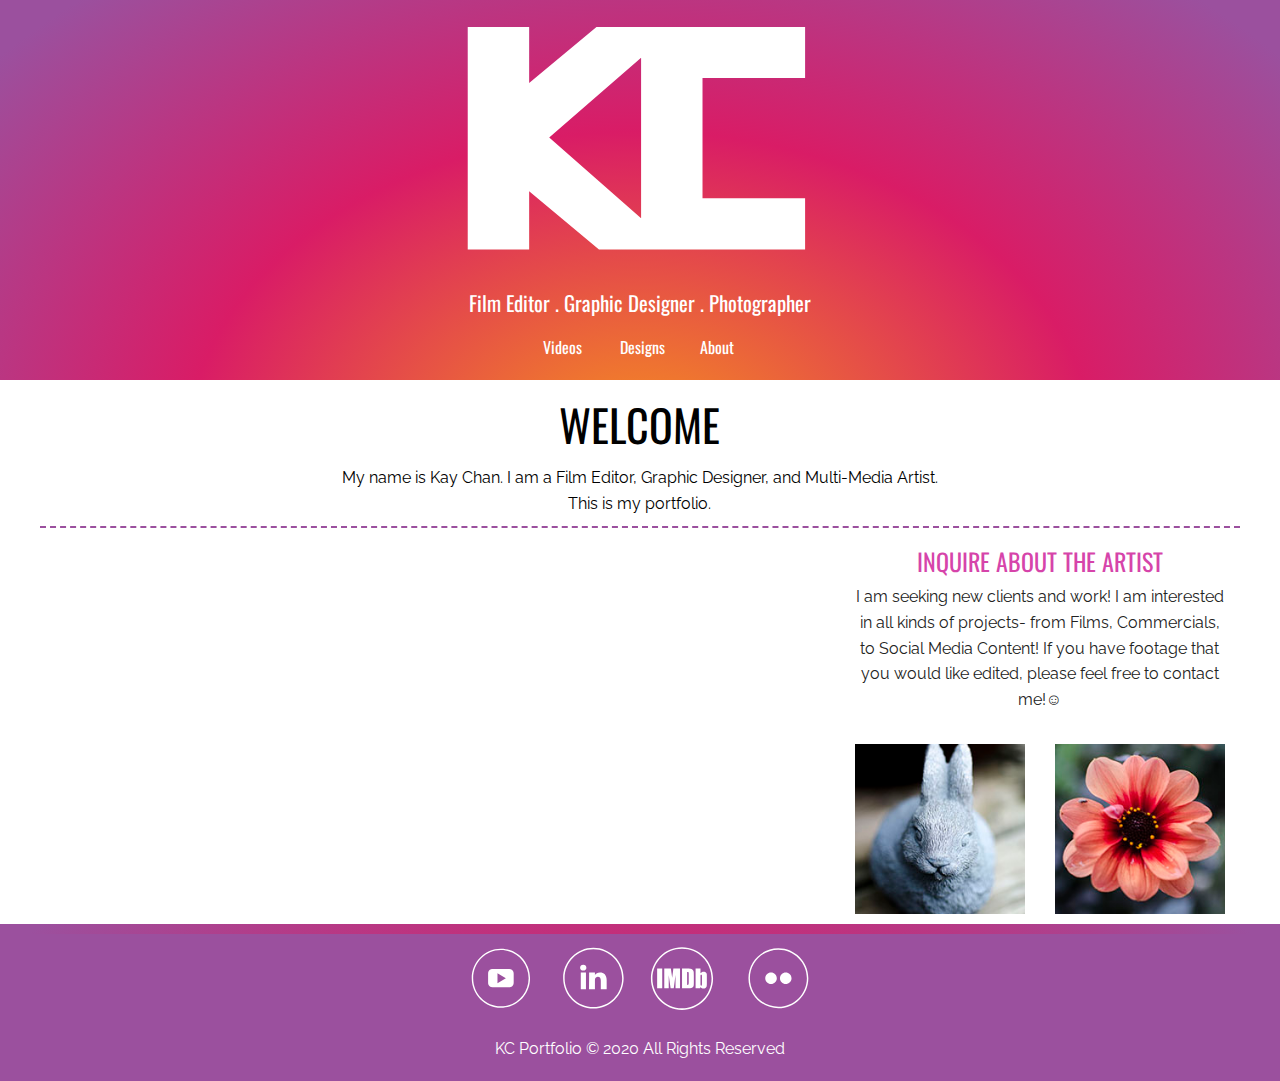
<file: index.html>
<!doctype html>
<html class="no-js" lang="en">

<head>
  <meta charset="utf-8" />
  <meta name="viewport" content="width=device-width, initial-scale=1.0" />
  <title>KC Portfolio Site</title>
  <link rel="stylesheet" href="css/normalize.css" />
  <link rel="stylesheet" href="css/foundation.css" />
  <link rel="stylesheet" href="css/app.css" />
  <link href="https://fonts.googleapis.com/css?family=Oswald|Raleway:500" rel="stylesheet">
  <link rel="icon" type="image/png" href="img/kcIcon.png" />
  <script src="js/vendor/modernizr.js"></script>
</head>

<body>
  <h1 class="hide"> Home Page KC Portfolio</h1>
  <header class="row">
    <h2 class="hide"> Main Navigation </h2>

    <section class="row">
      <div class="small-6 small-centered large-centered large-4 medium-3 medium-centered columns">
        <a href="index.html"><img src="img/KClogo.svg" /></a>
      </div>
      <div class="small-12 small-centered large-centered large-7 columns">
        <h1 class="logotitle">Film Editor . Graphic Designer . Photographer</h1>
      </div>
    </section>

    <section class="row">
      <nav id="mainNav">
        <div class="">

          <ul>
            <li class="large-4 medium-4 small-4 columns"><a href="Videos.html">Videos</a></li>
            <li class="large-4 medium-4 small-4 columns"><a href="Photos.html">Designs</a></li>
            <li class="large-4 medium-4 small-4 columns"><a href="About.html">About</a></li>
          </ul>
        </div>
      </nav>
    </section>
  </header>

  <div id="mainContent">
    <section id="titleTop" class="row">
      <h2 class="hide"> intro text </h2>
      <div class="small-12 large-10 large-centered columns">
        <h1 class="boxHelper">WELCOME</h1>
        <p class="boxHelper">
          My name is Kay Chan. I am a Film Editor, Graphic Designer, and Multi-Media Artist.<br>
          This is my portfolio.
        </p>
      </div>
    </section>


    <section class="row">
      <h2 class="hide">content</h2>
      <iframe width="720" height="370" src="https://www.youtube.com/embed/2PLbkvtObTk" frameborder="0" allowfullscreen="" class="small-12 medium-6 large-8 columns"></iframe>
      
 
      <div class="small-12 medium-6 large-4 article columns">
        <a href="About.html">
          <div id="hireButton">INQUIRE ABOUT THE ARTIST</div>
        </a>
        <p>
          I am seeking new clients and work! I am interested in all kinds of projects- from Films, Commercials, to
          Social Media Content! If you have footage that you would like edited, please feel free to contact me!☺
        </p>
      </div>

      <div class="small-6 medium-3 large-2 columns photo-space3 imgIcons">
        <img src="img/bunny_icon.jpg" alt="bunny" class="small-12 medium-12 large-12" />
      </div>

      <div class="small-6 medium-3 large-2 columns photo-space3  imgIcons">
        <img src="img/flower_icon.jpg" class="small-12 medium-12 large-12" alt="flower" />
      </div>
    </section>
  </div>

  <footer id="footerCon">
    <h2 class="hide">Footer Navigation</h2>
    <div class="row">
      <div class="large-1"></div>
      <div class="small-12 medium-12 large-4 large-centered columns">
        <ul>
          <li class="large-3 medium-3 small-3 ">
            <a href="https://www.youtube.com/channel/UCos6lPw0JvuUAyCW8totCpA">
              <img src="img/youtubeIcon.svg" alt="IG" />
            </a>
          </li>

          <li class="large-3 medium-3 small-3">
            <a href="https://ca.linkedin.com/in/kayla-chan-40875547">
              <img src="img/linkedInIcon.svg" alt="IG" />
            </a>
          </li>

          <li class="large-3 medium-3 small-3">
            <a href="http://www.imdb.com/name/nm8476306/?ref_=nv_sr_1#editor">
              <img src="img/imdbIcon.svg" alt="IG" />
            </a>
          </li>

          <li class="large-3 medium-3 small-3">
            <a href="https://www.flickr.com/photos/136514604@N05">
              <img src="img/flickrIcon.svg" alt="IG" />
            </a>
          </li>
        </ul>
      </div>
    </div>
    <div class="row">
      <div class="small-12 small-centered large-4 columns">
        <p>KC Portfolio © 2020 All Rights Reserved</p>
      </div>
    </div>
  </footer>

  <script src="js/vendor/jquery.js"></script>
  <script src="js/foundation.min.js"></script>
  <script>
    $(document).foundation();
  </script>
</body>

</html>
</file>
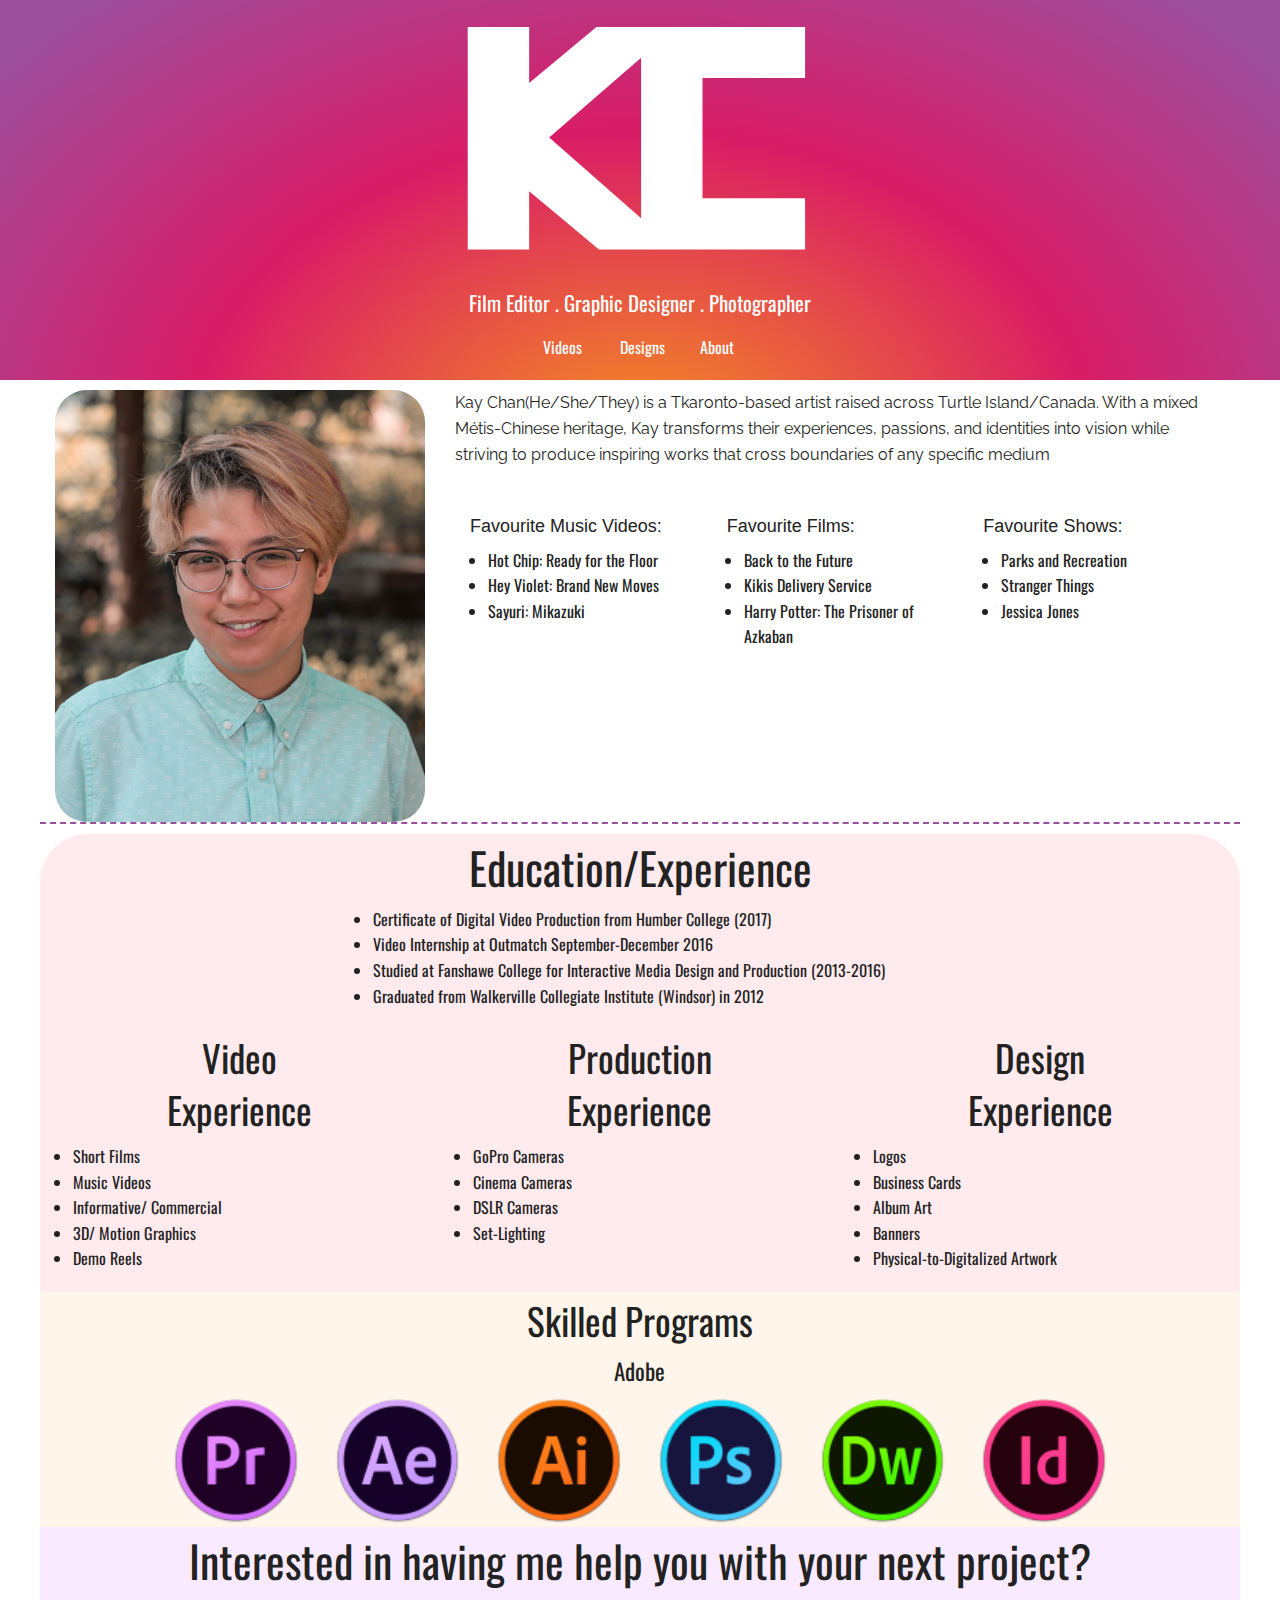
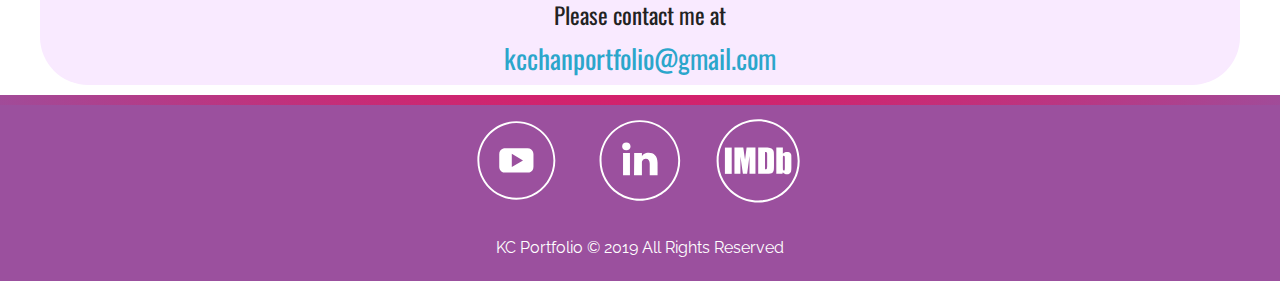
<file: About.html>
<!doctype html>
<html class="no-js" lang="en">

<head>
  <meta charset="utf-8" />
  <meta name="viewport" content="width=device-width, initial-scale=1.0" />
  <title>KC Portfolio-About Me</title>
  <link rel="stylesheet" href="css/normalize.css" />
  <link rel="stylesheet" href="css/foundation.css" />
  <link rel="stylesheet" href="css/app.css" />
  <link href="https://fonts.googleapis.com/css?family=Oswald|Raleway:500" rel="stylesheet">
  <link rel="icon" type="image/png" href="img/kcIcon.png" />

  <script src="js/vendor/modernizr.js"></script>
</head>

<body>
  <h1 class="hide">KC Portfolio About</h1>
  <header class="row">
    <h2 class="hide"> Main Navigation </h2>

    <section class="row">
      <div class="small-6 small-centered large-centered large-4 medium-3 medium-centered columns">
        <a href="index.html"><img src="img/KClogo.svg" /></a></div>
      <div class="small-12 small-centered large-centered large-7 columns">
        <h1 class="logotitle">Film Editor . Graphic Designer . Photographer</h1>
      </div>
    </section>

    <section class="row">
      <nav id="mainNav">
        <div class="">
          <ul>
            <li class="large-4 medium-4 small-4 columns"><a href="Videos.html">Videos</a></li>
            <li class="large-4 medium-4 small-4 columns"><a href="Photos.html">Designs</a></li>
            <li class="large-4 medium-4 small-4 columns"><a href="About.html">About</a></li>
          </ul>
        </div>
      </nav>
    </section>
  </header>

  <div id="mainContent">

    <section id="titleTop" class="row">
      <div class="large-4 medium-5 small-12 columns">
        <img id="titleLeft" src="img/kaypic.jpg" alt="profile pic" />
      </div>
      <div id="titleRight" class="large-8 medium-7 small-12 columns">
        <div id="bioMe">
          <p>Kay Chan(He/She/They) is a Tkaronto-based artist raised across Turtle Island/Canada.
           With a mixed Métis-Chinese heritage, Kay transforms their experiences, passions, and identities into vision while striving
             to produce inspiring works that cross boundaries of any specific medium</p>
        </div><br>
        <div class="large-4 medium-4 small-4 columns">
          <h5>Favourite Music Videos:</h5>
          <ul>
            <li> Hot Chip: Ready for the Floor</li>
            <li> Hey Violet: Brand New Moves </li>
            <li> Sayuri: Mikazuki </li>
          </ul>
        </div>
        <div class="large-4 medium-4 small-4 columns">
          <h5>Favourite Films:</h5>
          <ul>
            <li> Back to the Future </li>
            <li> Kikis Delivery Service </li>
            <li> Harry Potter: The Prisoner of Azkaban </li>
          </ul>
        </div>
        <div class="large-4 medium-4 small-4 columns">
          <h5>Favourite Shows:</h5>
          <ul>
            <li> Parks and Recreation </li>
            <li> Stranger Things </li>
            <li> Jessica Jones </li>
          </ul>
        </div>

      </div>
    </section>

    <div id="resume" class="row large-12 medium-12 small-12">
      <h1>Education/Experience </h1>

      <section id="schoolExperience" class="large-6 medium-10 small-centered small-12 large-centered columns">
        <ul>
          <li>Certificate of Digital Video Production from Humber College (2017)</li>
          <li>Video Internship at Outmatch September-December 2016 </li>
          <li>Studied at Fanshawe College for Interactive Media Design and Production (2013-2016)</li>
          <li>Graduated from Walkerville Collegiate Institute (Windsor) in 2012 </li>
        </ul>

      </section>

      <section id="vidExperience" class="columns large-4 medium-4 small-4">
        <h2>Video <br>Experience </h2>
        <ul>
          <li>Short Films</li>
          <li>Music Videos</li>
          <li>Informative/ Commercial</li>
          <li>3D/ Motion Graphics</li>
          <li>Demo Reels</li>
        </ul>
      </section>

      <section id="gearExperience" class="columns large-4 medium-4 small-4">
        <h2>Production<br> Experience </h2>
        <ul>
          <li>GoPro Cameras</li>
          <li>Cinema Cameras</li>
          <li>DSLR Cameras</li>
          <li>Set-Lighting</li>
        </ul>
      </section>

      <section id="designExperience" class="columns large-4 medium-4 small-4">
        <h2>Design<br> Experience </h2>
        <ul>
          <li>Logos</li>
          <li>Business Cards</li>
          <li>Album Art</li>
          <li>Banners</li>
          <li>Physical-to-Digitalized Artwork</li>
        </ul>
      </section>
    </div>

    <section id="myPrograms" class="row">
      <h2>Skilled Programs </h2>

      <div id="adobeList" class="large-10 medium-8 medium-centered large-centered small-12 columns">
        <h4>Adobe</h4>
        <img src="img/Adobe-Pr-icon.png" alt="premier" class="large-2 medium-4 small-4 columns" />
        <img src="img/Adobe-Ae-icon.png" alt="after effects" class="large-2 medium-4 small-4 columns" />
        <img src="img/Adobe-Ai-icon.png" alt="illustrator" class="large-2 medium-4 small-4 columns" />
        <img src="img/Adobe-Ps-icon.png" alt="photoshop" class="large-2 medium-4 small-4 columns" />
        <img src="img/Adobe-Dw-icon.png" alt="dreamweaver" class="large-2 medium-4 small-4 columns" />
        <img src="img/Adobe-Id-icon.png" alt="inDesign" class="large-2 medium-4 small-4 columns" />
        <br>
      </div>
    </section>

    <section id="plzHireMe" class="row">
      <h1>Interested in having me help you with your next project?</h1>
      <h4>Please contact me at</h4>
      <h3><a href="mailto:kcchanportfolio@gmail.com">kcchanportfolio@gmail.com</a></h3>
    </section>
  </div>

  <footer id="footerCon">
    <h2 class="hide">Footer Navigation</h2>

    <div class="row">
      <div class="large-1"></div>
      <div class="small-12 medium-12 large-4 large-centered columns">
        <ul>
          <li class="large-4 medium-4 small-4 ">
            <a href="https://www.youtube.com/channel/UCos6lPw0JvuUAyCW8totCpA">
              <img src="img/youtubeIcon.svg" alt="IG" />
            </a>
          </li>

          <li class="large-4 medium-4 small-4">
            <a href="https://ca.linkedin.com/in/kayla-chan-40875547">
              <img src="img/linkedInIcon.svg" alt="IG" />
            </a>
          </li>

          <li class="large-4 medium-4 small-4">
            <a href="http://www.imdb.com/name/nm8476306/?ref_=nv_sr_1#editor">
              <img src="img/imdbIcon.svg" alt="IG" />
            </a>
          </li>
        </ul>
      </div>
    </div>
    <div class="row">
      <div class="small-12 small-centered large-4 columns">
        <p>KC Portfolio © 2019 All Rights Reserved</p>
      </div>
    </div>
  </footer>

  <script src="js/vendor/jquery.js"></script>
  <script src="js/foundation.min.js"></script>
  <script>
    $(document).foundation();
  </script>
</body>

</html>
</file>
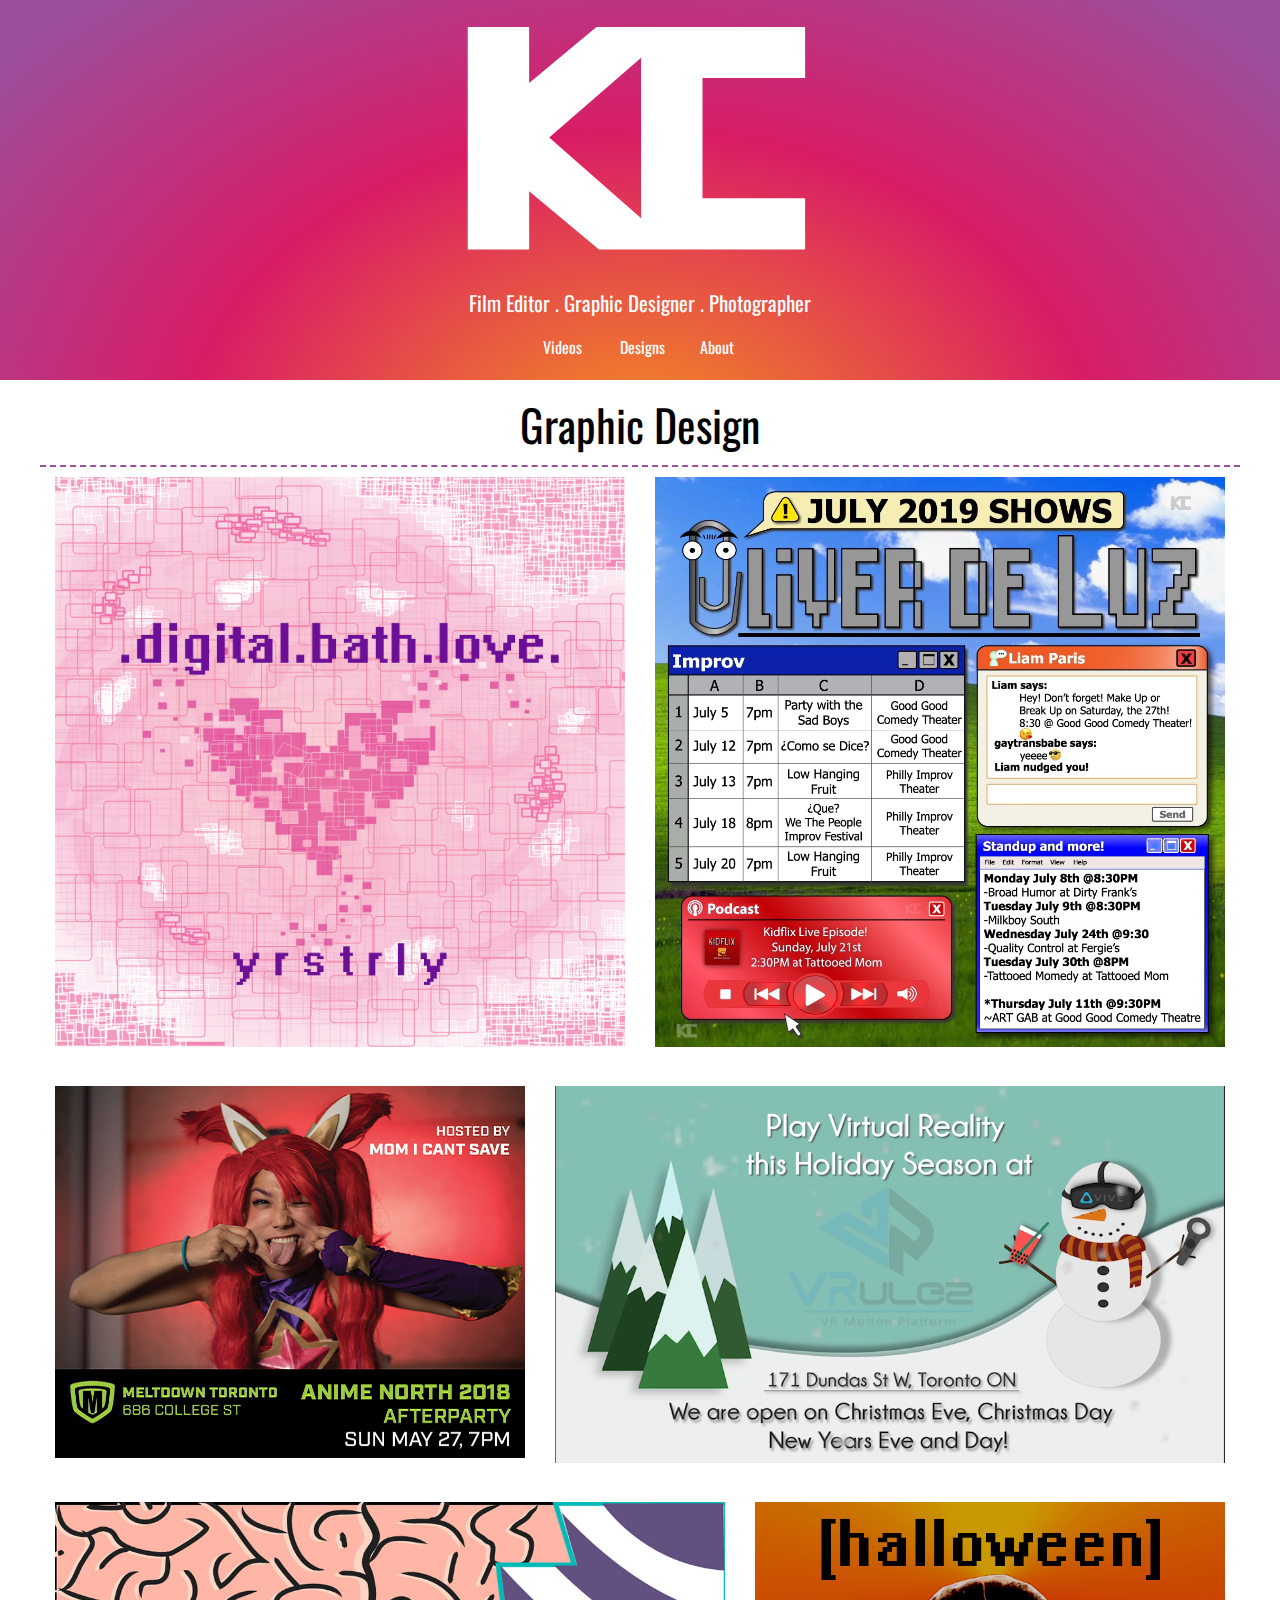
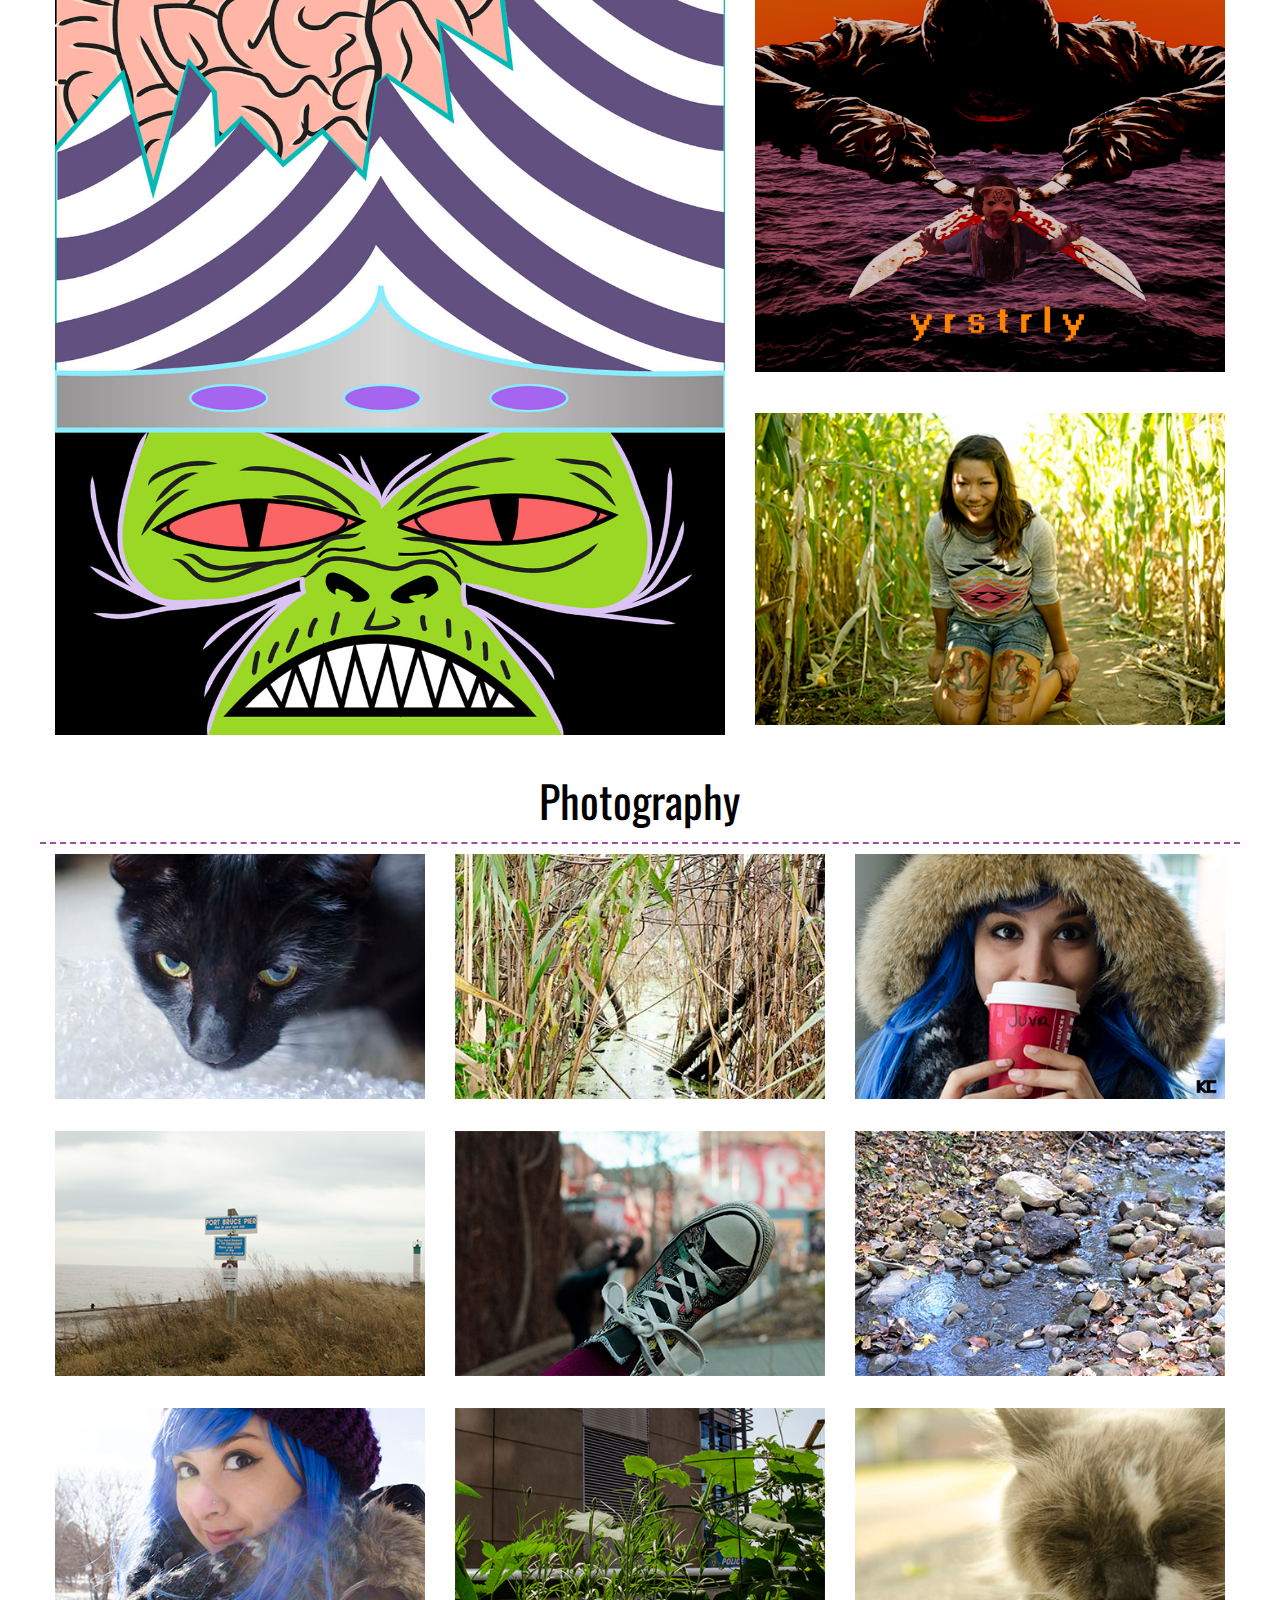
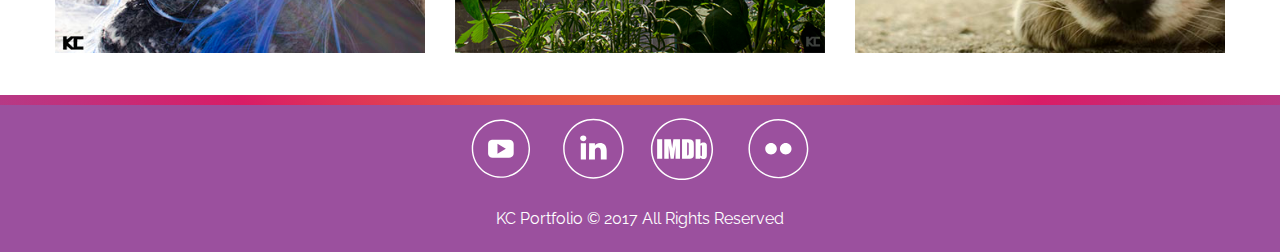
<file: Photos.html>
<!doctype html>
<html class="no-js" lang="en">

<head>
    <meta charset="utf-8" />
    <meta name="viewport" content="width=device-width, initial-scale=1.0" />
    <title>KC Portfolio-Photos</title>
    <link rel="stylesheet" href="css/normalize.css" />
    <link rel="stylesheet" href="css/foundation.css" />
    <link rel="stylesheet" href="css/app.css" />
    <link href="https://fonts.googleapis.com/css?family=Oswald|Raleway:500" rel="stylesheet">
    <link rel="icon" type="image/png" href="img/kcIcon.png" />

    <script src="js/vendor/modernizr.js"></script>
</head>

<body>
    <h1 class="hide"> Home Page KC Portfolio</h1>
    <header class="row">
        <h2 class="hide"> Main Navigation </h2>

        <section class="row">
            <div class="small-6 small-centered large-centered large-4 medium-3 medium-centered columns">
                <a href="index.html"><img src="img/KClogo.svg" /></a></div>
            <div class="small-12 small-centered large-centered large-7 columns">
                <h1 class="logotitle">Film Editor . Graphic Designer . Photographer</h1>
            </div>
        </section>

        <section class="row">
            <nav id="mainNav">
                <div class="">

                    <ul>
                        <li class="large-4 medium-4 small-4 columns"><a href="Videos.html">Videos</a></li>
                        <li class="large-4 medium-4 small-4 columns"><a href="Photos.html">Designs</a></li>
                        <li class="large-4 medium-4 small-4 columns"><a href="About.html">About</a></li>
                    </ul>
                </div>
            </nav>
        </section>
    </header>

    <div id="mainContent">
        <section id="titleTop" class="row">
            <h2 class="hide"> intro text </h2>
            <div class="small-12 large-10 large-centered columns">
                <h1 class="boxHelper">Graphic Design</h1>
            </div>
        </section>

        <section class="row photo-space">
            <h2 class="hide"> yrstrly </h2>
            <div class="small-12 medium-6 large-6 columns">
                <img src="img/dbl2.png" alt="coverArt" />

            </div>
            <div class="small-12 medium-6 large-6 columns">
                <video autoplay alt="Oliver de Luz" width="100%">
                    <source src="img/OliverdeLuz.webm">
                </video>
            </div>
        </section>

        <section class="row photo-space">
            <h2 class="hide"> Graphic Design </h2>
            <div class="medium-5 small-12 large-5 columns">
                <img src="img/ANAFTERPARTY_sticker.jpg" alt="MD Flyer" />
            </div>
            <div class="medium-7 small-12 large-7 columns">
                <video autoplay alt="VRulez" width="100%" height="100%">
                    <source src="img/Vrulez_winter.webm">
                </video>
            </div>
        </section>


        <section class="row photo-space">
            <div class="small-12 medium-7 large-7 columns">
                <img src="img/jojofront.jpg" alt="jojo" />
            </div>
            <div class="small-12 medium-5 large-5 columns">

                <a href="https://yrstrlybeats.bandcamp.com/album/halloween">
                    <img src="img/coverArt2.png" alt="coverArt" />
                </a>

                <img src="img/tattoo.jpg" alt="tattoo" width="100%" class="photo-space2" />

            </div>
        </section>


        <section id="titleTop" class="row">
            <h2 class="hide"> intro text </h2>
            <div class="small-12 large-10 large-centered columns">
                <h1 class="boxHelper">Photography</h1>
            </div>
        </section>

        <section class="row photo-space">
            <h2 class="hide"> Photography </h2>
            <div class="small-12 medium-4 large-4 left columns">
                <img src="img/leo1.JPG" height="300" alt="leo1" />
            </div><!-- find better picture resized-->
            <div class="small-12 medium-4 large-4 columns">
                <img src="img/nature3.jpg" alt="nature 3" />
            </div>
            <div class="small-12 large-4 medium-4 right columns">
                <img src="img/juvia.jpg" alt="juvia" />
            </div>
        </section>

        <section class="row photo-space">
            <h2 class="hide"> Photography </h2>
            <div class="small-12 medium-4 large-4 left columns">
                <img src="img/port_bruce.png" alt="port bruce" />
            </div>
            <div class="small-12 medium-4 large-4 columns">
                <img src="img/shoe.jpg" alt="shoe" />
            </div>
            <div class="small-12 medium-4 large-4 left columns">
                <img src="img/nature2.jpg" alt="nature2" />
            </div>
        </section>

        <section class="row photo-space">
            <h2 class="hide"> Photography </h2>
            <div class="small-12 medium-4 large-4 left columns">
                <img src="img/Tara.jpg" alt="tara" />
            </div>
            <div class="small-12 medium-4 large-4 right columns">
                <img src="img/chan_k_cat.JPG" alt="cat2" />
            </div>
            <div class="small-12 medium-4 large-4 right columns">
                <img src="img/plantsNstuff.jpg" alt="plantsNstuff" />
            </div>
        </section>

        <!--picture of ella's 4th bday somewhere?-->

    </div>


    <footer id="footerCon">
        <h2 class="hide">Footer Navigation</h2>
        <div class="row">
            <div class="large-1"></div>
            <div class="small-12 medium-12 large-4 large-centered columns">
                <ul>
                    <li class="large-3 medium-3 small-3 ">
                        <a href="https://www.youtube.com/channel/UCos6lPw0JvuUAyCW8totCpA"><img
                                src="img/youtubeIcon.svg" alt="IG" /></a></li>
                    <li class="large-3 medium-3 small-3">
                        <a href="https://ca.linkedin.com/in/kayla-chan-40875547"><img src="img/linkedInIcon.svg"
                                alt="IG" /></a></li>
                    <li class="large-3 medium-3 small-3">
                        <a href="http://www.imdb.com/name/nm8476306/?ref_=nv_sr_1#editor"><img src="img/imdbIcon.svg"
                                alt="IG" /></a></li>
                    <li class="large-3 medium-3 small-3"><a href="https://www.flickr.com/photos/136514604@N05"><img
                                src="img/flickrIcon.svg" alt="IG" /></a></li>
                </ul>
            </div>
        </div>
        <div class="row">
            <div class="small-12 small-centered large-4 columns">
                <p>KC Portfolio © 2017 All Rights Reserved</p>
            </div>
        </div>
    </footer>

    <script src="js/vendor/jquery.js"></script>
    <script src="js/foundation.min.js"></script>
    <script>
        $(document).foundation();
    </script>
</body>

</html>
</file>
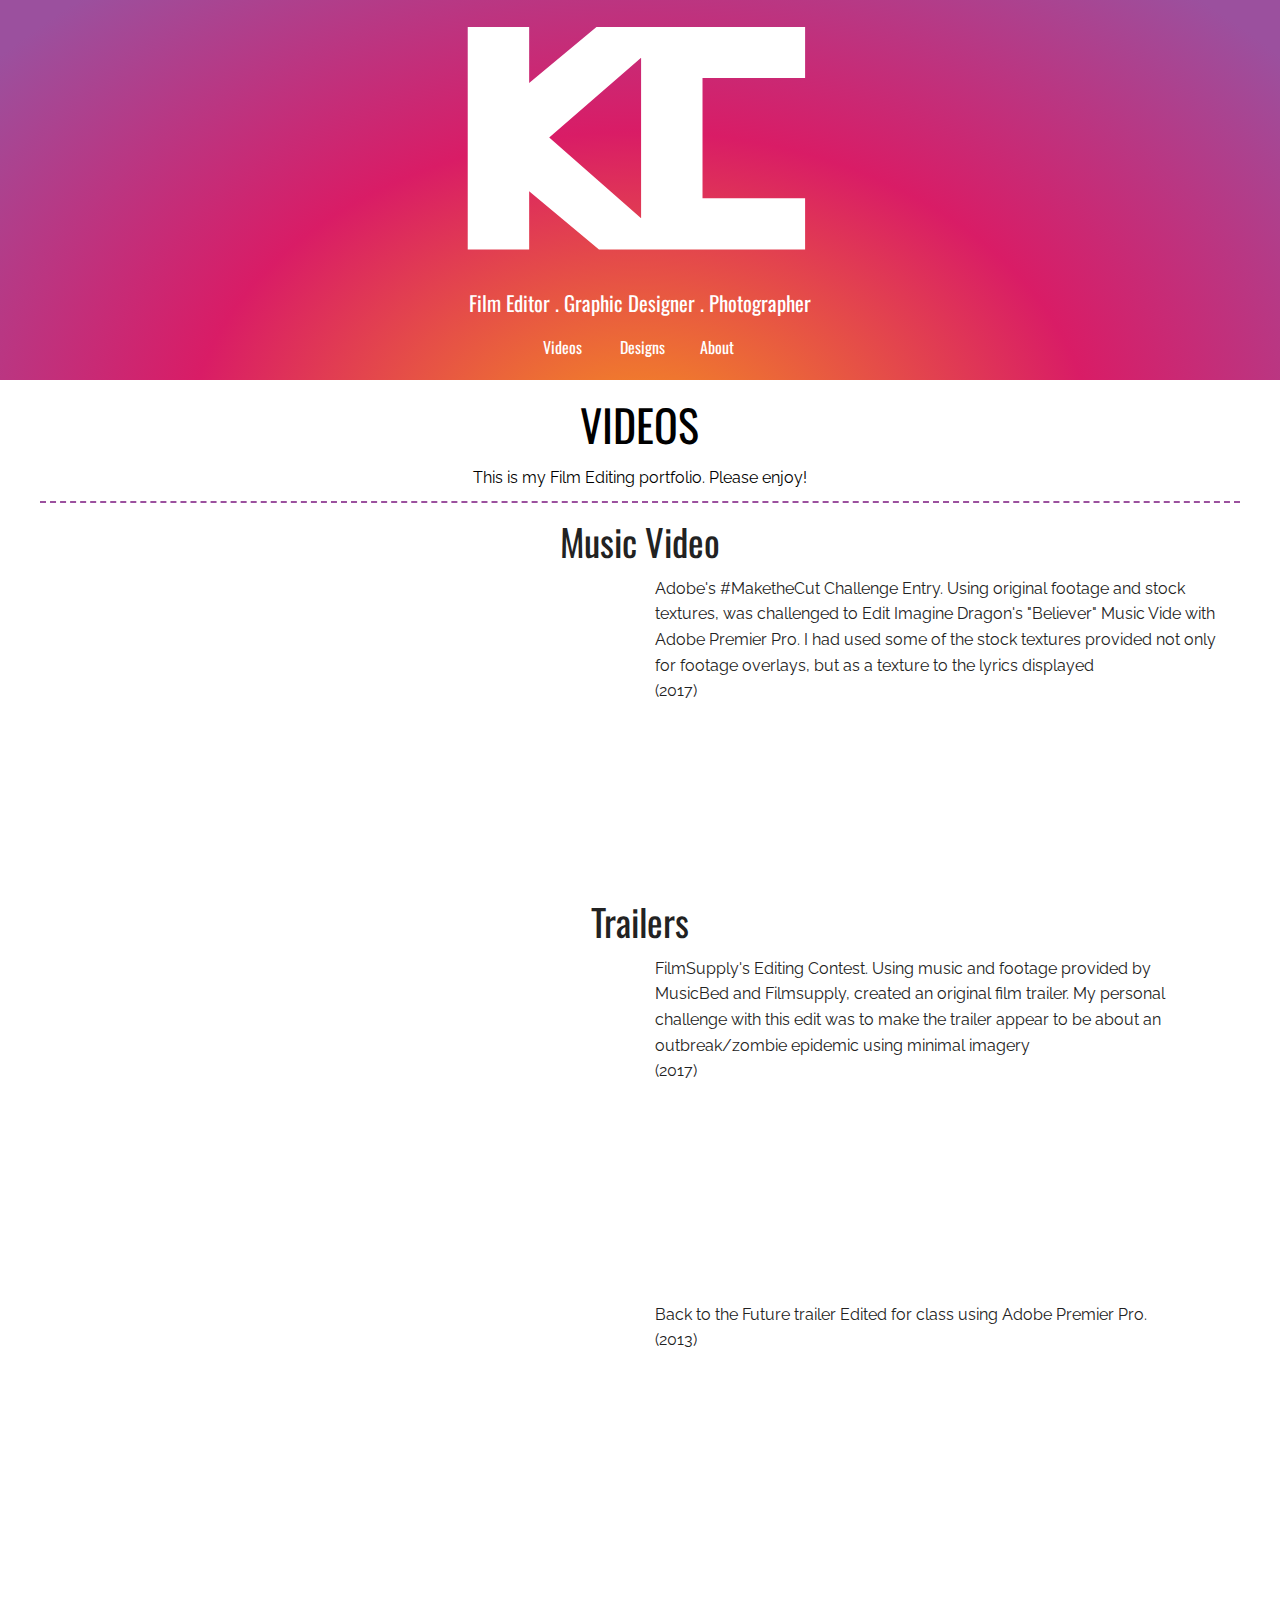
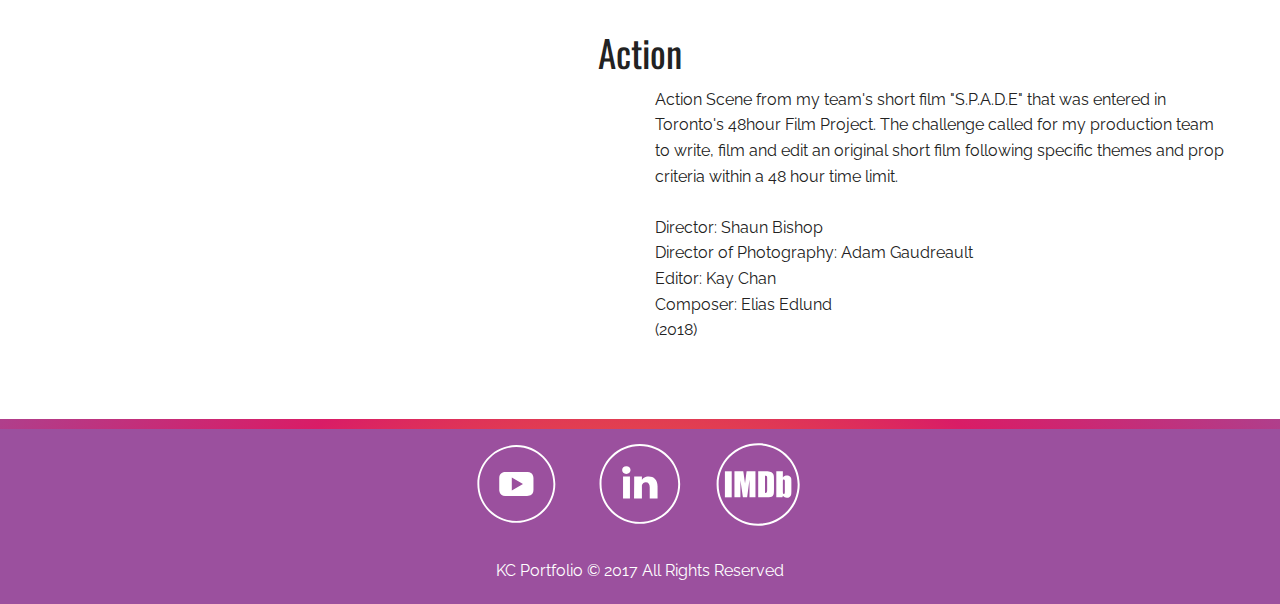
<file: Videos.html>
<!doctype html>
<html class="no-js" lang="en">

<head>
    <meta charset="utf-8" />
    <meta name="viewport" content="width=device-width, initial-scale=1.0" />

    <title>KC Portfolio-Videos</title>


    <link rel="stylesheet" href="css/normalize.css" />
    <link rel="stylesheet" href="css/foundation.css" />
    <link rel="stylesheet" href="css/app.css" />

    <link href="https://fonts.googleapis.com/css?family=Oswald|Raleway:500" rel="stylesheet">
    <link rel="icon" type="image/png" href="img/kcIcon.png" />
</head>

<body>

    <h1 class="hide"> Home Page KC Portfolio</h1>
    <header class="row">
        <h2 class="hide"> Videos </h2>
        <section class="row">
            <div class="small-8 small-centered large-centered large-4 medium-3 medium-centered columns">
                <a href="index.html"><img src="img/KClogo.svg" /></a>
            </div>
            <div class="small-12 small-centered large-centered large-7 columns">
                <h1 class="logotitle">Film Editor . Graphic Designer . Photographer</h1>
            </div>
        </section>

        <section class="row">
            <nav id="mainNav">
                <div class="">
                    <ul>
                        <li class="large-4 medium-4 small-4 columns"><a href="Videos.html">Videos</a></li>
                        <li class="large-4 medium-4 small-4 columns"><a href="Photos.html">Designs</a></li>
                        <li class="large-4 medium-4 small-4 columns"><a href="About.html">About</a></li>
                    </ul>
                </div>
            </nav>
        </section>
    </header>

    <div id="mainContent">
        <section id="titleTop" class="row">
            <div class="small-12 large-10 large-centered columns">
                <h1 class="boxHelper">
                    VIDEOS
                </h1>
                <p class="boxHelper">
                    This is my Film Editing portfolio. Please enjoy!
                </p>
            </div>
        </section>

        <section class="row">
            <h2> Music Video</h2>
            <div class=" small-12 medium-6 large-6 columns">
                <iframe class="small-12 large-12" width="565" height="310"
                    src="https://www.youtube.com/embed/MPZgVu9lO50" frameborder="0" allowfullscreen></iframe></div>
            <div class="small-12 medium-6 large-6 columns vidinfo">
                <p>
                    Adobe's #MaketheCut Challenge Entry. Using original footage and stock textures, was challenged to
                    Edit Imagine Dragon's "Believer" Music Vide with Adobe Premier Pro. I had used some of the
                    stock textures provided not only for footage overlays, but as a texture to the lyrics
                    displayed<br>(2017)
                </p>
            </div>
        </section>

        <section class="row">
            <h2>Trailers</h2>
            <div class="small-12 medium-6 large-6 columns">
                <iframe width="100%" height="315" src="https://www.youtube.com/embed/MKDuvV1OEls" frameborder="0"
                    style="border:none;overflow:hidden" scrolling="no" allowfullscreen></iframe></div>
            <div class="small-12 medium-6 large-6 columns vidinfo">
                <p>
                    FilmSupply's Editing Contest. Using music and footage provided by MusicBed and Filmsupply, created
                    an
                    original film trailer. My personal challenge with this edit was to make the trailer appear to be
                    about an outbreak/zombie epidemic using minimal imagery<br>(2017)
                </p>
            </div>
        </section><br>
        <section class="row">
            <div class="small-12 medium-6 large-6 columns ">
                <iframe id="bttf" class="small-12 large-12"
                    src="https://www.facebook.com/plugins/video.php?href=https%3A%2F%2Fwww.facebook.com%2Fchankayla%2Fvideos%2Fvb.566017056%2F10152084673982057%2F%3Ftype%3D3&show_text=0&width=560"
                    width="100%" height="315" style="border:none;overflow:hidden" scrolling="no" frameborder="0"
                    allowTransparency="true" allowFullScreen="true"></iframe></div>
            <div class="small-12 medium-6 large-6 columns vidinfo">
                <p>Back to the Future trailer Edited for class using Adobe Premier Pro. <br>(2013)</p>
            </div>

        </section>
        
             <section class="row">
            <h2>Action</h2>
            <div class=" small-12 medium-6 large-6 columns">
                <iframe width="100%" height="315" style="border:none;overflow:hidden"
                    src="https://www.youtube.com/embed/RFE6v-iHD-M" frameborder="0"
                    allow="accelerometer; autoplay; encrypted-media; gyros cope; picture-in-picture"
                    allowfullscreen></iframe>
            </div>
            <div class="small-12 medium-6 large-6 columns vidinfo">
                <p> Action Scene from my team's short film "S.P.A.D.E" that was entered in Toronto's 48hour Film
                    Project. The challenge called for my production team to write, film and edit an original short film
                    following specific themes and prop criteria within a 48 hour time limit.
                    <br> <br>Director: Shaun Bishop
                    <br>Director of Photography: Adam Gaudreault
                    <br>Editor: Kay Chan
                    <br>Composer: Elias Edlund<br>(2018)
                </p>
            </div>
        </section>
     

    </div>

    <footer id="footerCon">
        <h2 class="hide">Footer Navigation</h2>
        <div class="row">
            <div class="large-1"></div>
            <div class="small-12 medium-12 large-4 large-centered columns">
                <ul>
                    <li class="large-4 medium-4 small-4 ">
                        <a href="https://www.youtube.com/channel/UCos6lPw0JvuUAyCW8totCpA">
                            <img src="img/youtubeIcon.svg" alt="IG" />
                        </a>
                    </li>
                    <li class="large-4 medium-4 small-4">
                        <a href="https://ca.linkedin.com/in/kayla-chan-40875547">
                            <img src="img/linkedInIcon.svg" alt="IG" />
                        </a>
                    </li>
                    <li class="large-4 medium-4 small-4">
                        <a href="http://www.imdb.com/name/nm8476306/?ref_=nv_sr_1#editor">
                            <img src="img/imdbIcon.svg" alt="IG" />
                        </a>
                    </li>
                </ul>
            </div>
        </div>
        <div class="row">
            <div class="small-12 small-centered large-4 columns">
                <p>KC Portfolio © 2017 All Rights Reserved</p>
            </div>
        </div>
    </footer>

    <script src="js/vendor/modernizr.js"></script>
    <script src="js/vendor/jquery.js"></script>
    <script src="js/foundation/foundation.js"></script>
    <script>
        $(document).foundation();
    </script>
</body>

</html>
</file>
<file: css/app.css>
@charset "utf-8";
/* CSS Document */

body {
  /* Permalink - use to edit and share this gradient: http://colorzilla.com/gradient-editor/#f6921e+0,d91c66+50,9b509e+94 */
  background: rgb(246, 146, 30); /* Old browsers */
  background: -moz-radial-gradient(
    center,
    ellipse cover,
    rgb(246, 146, 30) 0%,
    rgb(217, 28, 102) 50%,
    rgb(155, 80, 158) 94%
  ); /* FF3.6-15 */
  background: -webkit-radial-gradient(
    center,
    ellipse cover,
    rgb(246, 146, 30) 0%,
    rgb(217, 28, 102) 50%,
    rgb(155, 80, 158) 94%
  ); /* Chrome10-25,Safari5.1-6 */
  background: radial-gradient(
    ellipse at center,
    rgb(246, 146, 30) 0%,
    rgb(217, 28, 102) 50%,
    rgb(155, 80, 158) 94%
  ); /* W3C, IE10+, FF16+, Chrome26+, Opera12+, Safari7+ */
  filter: progid:DXImageTransform.Microsoft.gradient( startColorstr='#f6921e', endColorstr='#9b509e',GradientType=1 ); /* IE6-9 fallback on horizontal gradient */
  height: auto;
}

h1,
h2,
h3,
h4 {
  font-family: "Oswald", sans-serif;
  text-align: center;
}

li {
  font-family: "Oswald", sans-serif;
}

p {
  font-family: "Raleway", sans-serif;
  text-align: center;
}
#mainContent {
  background-color: #fff;
  margin-bottom: 0.625em;
  padding-bottom: 0.625em;
  padding-top: 0.625em;
}

.boxHelper {
  color: #000;
  background-color: #fff;
  text-align: center;
  margin-bottom: 10px;
}

.boxHelper2 {
  color: #000;
  background-color: #ff6;
  text-align: center;
}

.logotitle {
  color: #fff;
  text-align: center;
  font-size: 1.3em;
}

#bioMe p {
  text-align: left;
}

#titleLeft {
  border-radius: 2em;
}

#titleTop {
  border-bottom: dashed 2px #9b509e;
  margin-bottom: 10px;
}
#hireButton {
  margin: 5px;
  color: #d644aa;
  font-size: 1.5rem;
  font-family: "Oswald", sans-serif;
  text-align: center;
}
#hireButton a {
  color: #d644aa;
  font-size: 1.5rem;
  font-family: "Oswald", sans-serif;
  text-align: center;
}

#hireButton h2 a:hover {
  color: #ffffff;
}

#hireButton:hover {
  color: #ffffff;
  background: #ff9844;
  font-family: "Oswald", sans-serif;
  text-align: center;
}
/*Navigation*/

#mainNav {
  float: center;
  text-align: center;
  font-size: 1.4em;
}
#mainNav ul {
  list-style-type: none;
  margin: 0;
  padding: 0.375em;
  overflow: hidden;
  text-align: center;
  position: relative;
  display: inline-block;
}

#mainNav li {
  float: left;
}

#mainNav a {
  display: block;
  color: #fff;
  text-align: center;
  padding: 4px;
  text-decoration: none;
}

#mainNav a:hover {
  color: #f6921e;
  text-decoration: line-through;
}

/* Main Content*/
.homeVid {
  position: relative;
  padding-bottom: 56.25%; /* 16:9 */
  padding-top: 25px;
  height: 0;
}

.vidinfo p {
  text-align: left;
}

.homeVid iframe {
  position: absolute;
  top: 0;
  left: 0;
  width: 100%;
  height: 100%;
}
.photo-space {
  padding-bottom: 2em;
}

.photo-space2 {
  padding-top: 2.55em;
}

.photo-space3 {
  padding-top: 0.75em;
}
.imgIcons {
  /*margin-bottom: 0.938em;*/
  float: center;
  position: relative;
  display: inline-block;
}

#resume {
  background: #ffeaee;
  border-top-left-radius: 3em 3em;
  border-top-right-radius: 3em 3em;
}

#myPrograms {
  background: #fff5ea;
}

#schoolExperience {
}

#otherList {
  background: #fff5ea;
}

#plzHireMe {
  background: #f9eaff;
  text-align: center;
  border-bottom-left-radius: 3em 3em;
  border-bottom-right-radius: 3em 3em;
}

/*footer stuff*/

#footerCon {
  background-color: #9b509e;
  text-align: center;
  color: #fff;
  padding-top: 10px;
}

#footerCon ul {
  list-style-type: none;
  margin: 0;
  padding: 0;
  text-align: center;
  display: inline-block;
}

#footerCon li {
  float: left;
}
</file>
